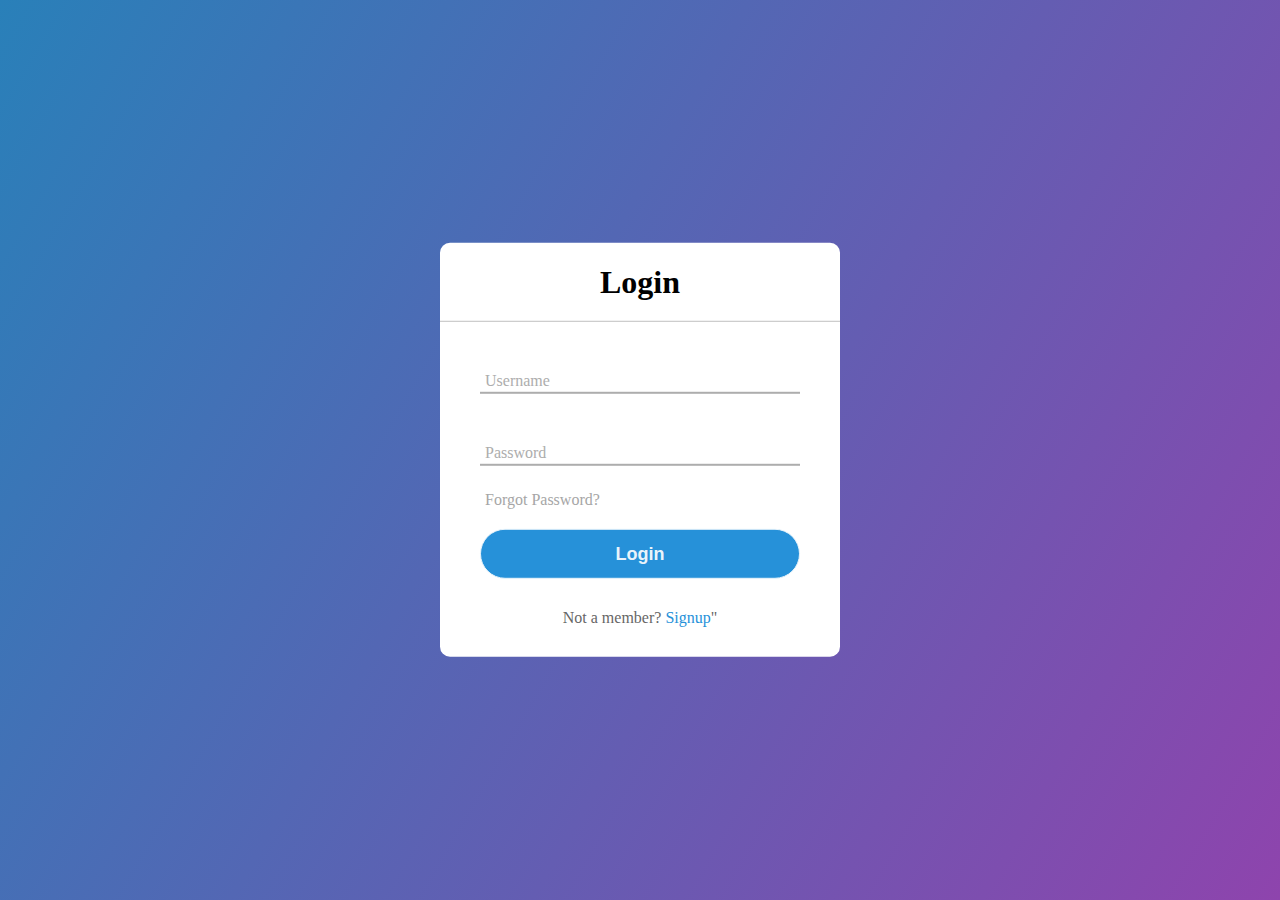
<file: My_Website/index.html>
<!DOCTYPE html>
<html lang="en" dir= "ltr">
<head>
    <meta charset="UTF-8">

    <title>Login Form</title>
    <link rel="stylesheet" type="text/css" href="style.css">
</head>
<body background= "job.jpg">
 
    <div class="center">
        <h1>Login</h1>
        <form method="post">
            <div class = "txt_field">
                <input type="text" required>
                <label>Username</label> 
            </div>
            <div class = "txt_field">
                <input type="password" required>
                <label>Password</label> 
            </div>
            <div class = "pass">Forgot Password?</div>
            <input type="submit" value="Login">
            <div class="signup_link">
                Not a member? <a href="SignUp.html">Signup</a>"
            </div>    
        </form>
    </div>
</body>
</html>
</file>
<file: My_Website/style.css>
body{
    margin: 0;
    padding:0;
    font-family: montserrat;
    background: linear-gradient(120deg,#2980b9, #8e44ad);
    height: 100vh;
    overflow: hidden;
}
.center{
    position: absolute;
    top: 50%;
    left: 50%;
    transform: translate(-50%, -50%);
    width: 400px;
    background: white;
    border-radius: 10px;
}
.center h1{
    text-align: center;
    padding: 0 0 20px 0;
    border-bottom: 1px solid silver; 
}
.center form{
    padding: 0 40px;
    box-sizing: border-box;
}
form .txt_field{
    position: relative;
    border-bottom: 2px solid #adadad;
    margin: 30px 0;
}
.txt_field input{
    width: 100%;
    padding: 0 5px;
    height: 40px;
    font-size: 16px;
    border: none;
    background: none;
    outline: none;
}
.txt_field label{
    position: absolute;
    top: 50%;
    left: 5px;
    color: #adadad;
    transition: translteY(-50%);
    font-size: 16px;
    pointer-events: none;
    transition: .5s;
}
.txt_field span::before{
content: '';
position: absolute;
top: 40px;
left: 0;
width: 100%;
height: 2px;
background: #2691d9;
transition: .5s;
}
.txt_field input:focus ~ span::label,
.txt_field input:valid ~ span::label{
    top: -5px;
    color: #2691d9;
}
.txt_field input:focus ~ span::before,
.txt_field input:valid ~ span::before{
    width:100%;
}
.pass{
    margin: -5px 0 20px 5px;
    color: #a6a6a6;
    cursor: pointer;
}
.pass:hover{
    text-decoration: underline;
}
input[type="submit"]{
    width: 100%;
    height: 50px;
    border: 1px solid;
    background: #2691d9;
    border-radius: 25px;
    font-size: 18px;
    color: #e9f4fb;
    font-weight: 700;
    cursor: pointer;
    outline: none;
}
input[type="submit"]:hover{
    border-color: #2691d9;
    transition: .5s
}
.signup_link{
    margin: 30px 0;
    text-align: center;
    font-size: 16px;
    color: #666666; 
}
.signup_link a{
    color: #2691d9;
    text-decoration: none;
}
.signup_link a:hover{
 text-decoration: underline;
}

header{
    width: 100%;
    height: 80%;
    background-image: url("images/HPI.jpg");
    background-position: center;
    background-repeat: no-repeat;
    background-size: cover;
    position: relative;
    
}
</file>
